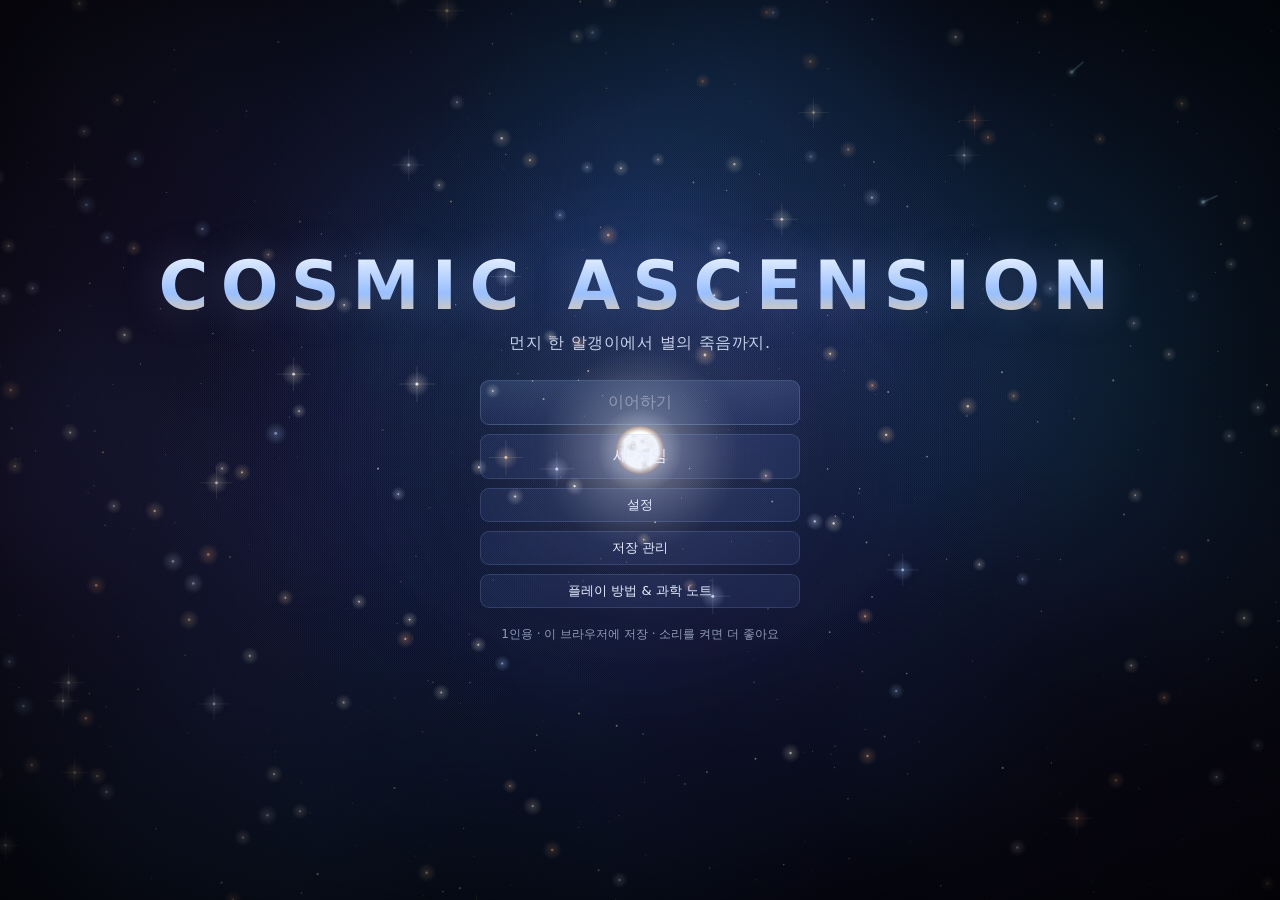
<file: index.html>
<!doctype html>
<html lang="en">
<head>
  <meta charset="utf-8">
  <meta name="viewport" content="width=device-width, initial-scale=1, viewport-fit=cover">
  <title>Cosmic Ascension</title>
  <meta name="description" content="A science-inspired cosmic evolution game: from a grain of dust to stars, supernovae and black holes.">
  <link rel="stylesheet" href="css/style.css">
</head>
<body>
  <canvas id="cosmos" aria-label="Cosmic simulation" data-i18n-aria="aria.canvas"></canvas>

  <!-- in-game HUD -->
  <div id="hud" class="hidden">
    <div id="topbar">
      <div id="res"></div>
      <div id="topbtns">
        <button class="navbtn" data-panel="upgrades" data-tip="Upgrade tree (U)" data-i18n-tip="tip.upgrades"><span data-i18n="top.upgrades">Upgrades</span><i class="badge hidden" id="badge-up"></i></button>
        <button class="navbtn" data-panel="evolution" data-tip="Evolution paths, star fates and discoveries (E)" data-i18n-tip="tip.evolution"><span data-i18n="top.evolution">Evolution</span></button>
        <button class="navbtn" data-panel="minigames" data-tip="Minigames: extra rewards and integration with your system (G)" data-i18n-tip="tip.minigames"><span data-i18n="top.minigames">Minigames</span></button>
        <button class="navbtn" data-panel="codex" data-tip="Codex: bodies, real numbers, your records and the science log (C)" data-i18n-tip="tip.codex"><span data-i18n="top.codex">Codex</span></button>
        <button class="navbtn" data-panel="achievements" data-tip="Achievements: one-time research rewards, kept forever (A)" data-i18n-tip="tip.ach"><span data-i18n="top.ach">Achievements</span></button>
        <button class="navbtn" data-panel="guide" data-tip="Guide: how the game works (H)" data-i18n-tip="tip.guide"><span data-i18n="top.guide">Guide</span></button>
        <button class="navbtn square" id="btn-pause" data-tip="Pause, settings and saves (Esc)" data-i18n-tip="tip.pause" aria-label="Menu">☰</button>
      </div>
    </div>
    <div id="rail">
      <section id="stagebox" class="card">
        <div class="sb-head"><span class="chapter" id="sb-chapter"></span><button class="sb-help" id="sb-help" data-tip="Explain this stage" data-i18n-tip="tip.stageHelp" aria-label="Explain this stage" data-i18n-aria="tip.stageHelp">?</button></div>
        <div class="stagename" id="sb-name"></div>
        <div class="bar"><div class="fill" id="sb-bar"></div></div>
        <div class="sb-next" id="sb-next"></div>
        <div class="now"><span class="now-label" data-i18n="ui.now">Do this now</span><p id="sb-do"></p></div>
      </section>
      <section id="console" class="card collapsed"></section>
    </div>
    <div id="evbox" class="card hidden" aria-live="polite">
      <div class="ev-head"><b id="ev-name"></b><span id="ev-phase"></span></div>
      <div class="ev-prog" id="ev-prog"></div>
      <div class="bar"><div class="fill" id="ev-bar"></div></div>
      <div class="ev-how" id="ev-how"></div>
    </div>
    <div id="abilities"></div>
    <div id="toasts" aria-live="polite"></div>
  </div>

  <aside id="panel" class="glass hidden" aria-label="Panel" data-i18n-aria="aria.panel">
    <header>
      <nav id="panel-tabs">
        <button data-tab="upgrades" data-i18n="top.upgrades">Upgrades</button>
        <button data-tab="evolution" data-i18n="top.evolution">Evolution</button>
        <button data-tab="minigames" data-i18n="top.minigames">Minigames</button>
        <button data-tab="codex" data-i18n="top.codex">Codex</button>
        <button data-tab="achievements" data-i18n="top.ach">Achievements</button>
        <button data-tab="guide" data-i18n="top.guide">Guide</button>
      </nav>
      <button class="btn small" id="panel-close" aria-label="Close panel" data-i18n-aria="aria.closePanel">✕</button>
    </header>
    <div id="panel-body"></div>
  </aside>

  <!-- main menu -->
  <div id="menu" class="hidden">
    <div class="menu-card">
      <h1>COSMIC ASCENSION</h1>
      <p class="tag" data-i18n="menu.tag">From a grain of dust to the death of stars.</p>
      <div class="menu-btns">
        <button class="btn primary big" id="m-continue" data-i18n="menu.continue">Continue</button>
        <button class="btn big" id="m-new" data-i18n="menu.new">New Game</button>
        <button class="btn" id="m-settings" data-i18n="menu.settings">Settings</button>
        <button class="btn" id="m-saves" data-i18n="menu.saves">Save Management</button>
        <button class="btn" id="m-about" data-i18n="menu.about">How to Play &amp; Science Notes</button>
      </div>
      <p class="muted small" data-i18n="menu.foot">Single-player · saves locally in this browser · best with sound on</p>
    </div>
  </div>

  <div id="modal" class="hidden" role="dialog" aria-modal="true"><div class="modal-card glass" id="modal-card"></div></div>

  <div id="cine" class="hidden">
    <div class="cine-text">
      <div class="cine-title" id="cine-title"></div>
      <div class="cine-sub" id="cine-sub"></div>
      <p class="cine-body" id="cine-body"></p>
    </div>
    <button class="btn small" id="cine-skip"><span data-i18n="ui.skip">Skip</span> <kbd>Esc</kbd></button>
  </div>

  <!-- minigame overlay -->
  <div id="mg" class="hidden">
    <header class="mg-head glass">
      <div><b id="mg-title"></b> <span class="muted" id="mg-level"></span></div>
      <div id="mg-hud"></div>
      <div class="row">
        <button class="btn small" id="mg-btn-pause" data-i18n="mgui.pause">Pause</button>
        <button class="btn small" id="mg-btn-restart"><span data-i18n="mgui.restart">Restart</span> <kbd>R</kbd></button>
        <button class="btn small" id="mg-btn-exit" data-i18n="mgui.exit">Exit</button>
      </div>
    </header>
    <canvas id="mg-canvas"></canvas>
    <div class="mg-coach hidden" id="mg-coach" role="status"></div>
    <button class="btn" id="mg-touch" data-i18n="mgui.action">Action</button>
    <div id="mg-rotate" class="muted small" data-i18n="mgui.rotate">Turn your phone sideways for a bigger view</div>
    <div class="mg-panel glass hidden" id="mg-intro"></div>
    <div class="mg-panel glass hidden" id="mg-result"></div>
    <div class="mg-panel glass hidden" id="mg-pause"></div>
  </div>

  <div id="tooltip" role="tooltip"></div>
  <div id="fps" class="hidden"></div>

  <script src="js/core/util.js"></script>
  <script src="js/data/i18n.js"></script>
  <script src="js/data/balance.js"></script>
  <script src="js/data/stages.js"></script>
  <script src="js/data/upgrades.js"></script>
  <script src="js/data/events.js"></script>
  <script src="js/core/state.js"></script>
  <script src="js/data/achievements.js"></script>
  <script src="js/data/atlas.js"></script>
  <script src="js/core/economy.js"></script>
  <script src="js/core/evolution.js"></script>
  <script src="js/core/binary.js"></script>
  <script src="js/core/records.js"></script>
  <script src="js/core/events.js"></script>
  <script src="js/core/guide.js"></script>
  <script src="js/core/sim.js"></script>
  <script src="js/core/audio.js"></script>
  <script src="js/render/background.js"></script>
  <script src="js/render/bodies.js"></script>
  <script src="js/render/fx.js"></script>
  <script src="js/render/renderer.js"></script>
  <script src="js/minigames/models.js"></script>
  <script src="js/minigames/framework.js"></script>
  <script src="js/minigames/gravityArchitect.js"></script>
  <script src="js/minigames/orbitalMechanics.js"></script>
  <script src="js/minigames/stellarStabilization.js"></script>
  <script src="js/minigames/spectralAnalysis.js"></script>
  <script src="js/minigames/asteroidNavigation.js"></script>
  <script src="js/minigames/pulsarTiming.js"></script>
  <script src="js/minigames/blackHoleApproach.js"></script>
  <script src="js/minigames/supernovaSurvival.js"></script>
  <script src="js/ui/ui.js"></script>
  <script src="js/game.js"></script>
  <script>
    window.addEventListener('error', function (e) { var t = document.getElementById('toasts'); if (t) { var d = document.createElement('div'); d.className = 'toast warn'; d.textContent = 'Error: ' + e.message; t.appendChild(d); } });
    CA.Game.boot();
  </script>
</body>
</html>
</file>
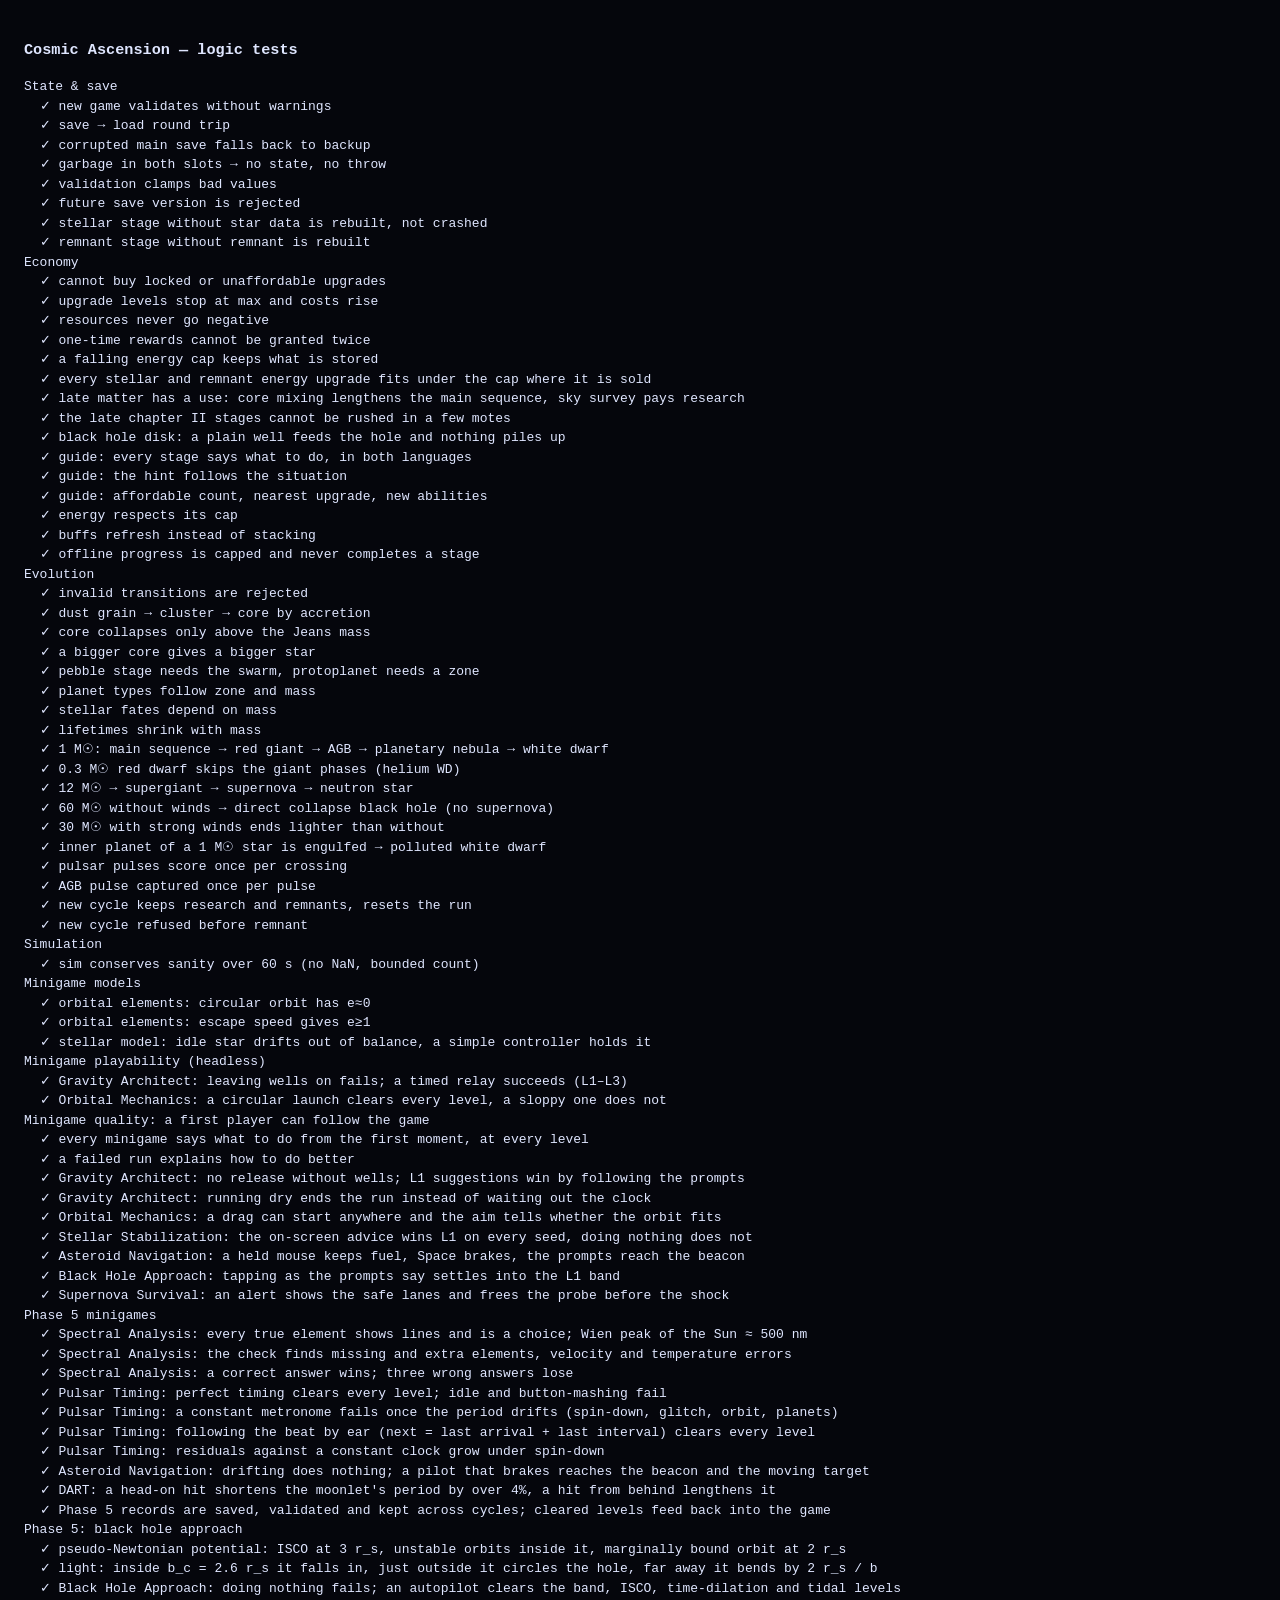
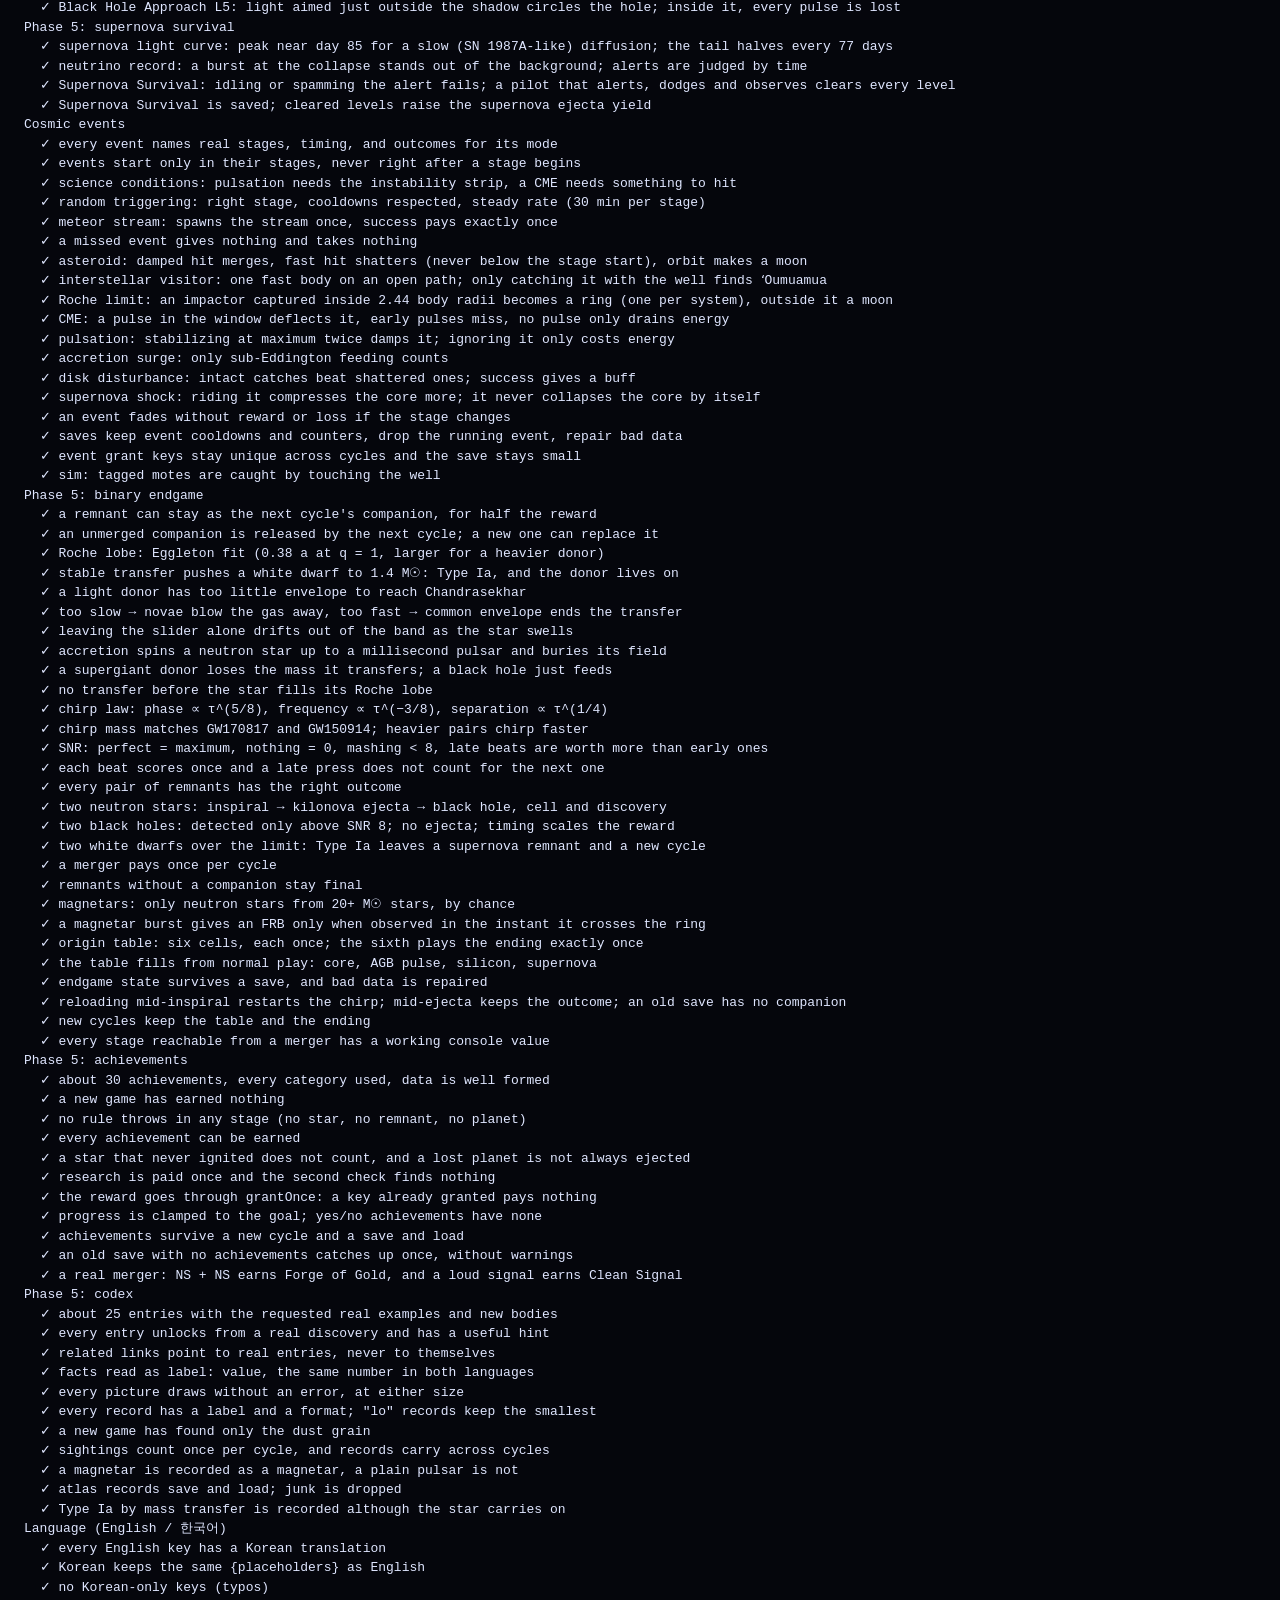
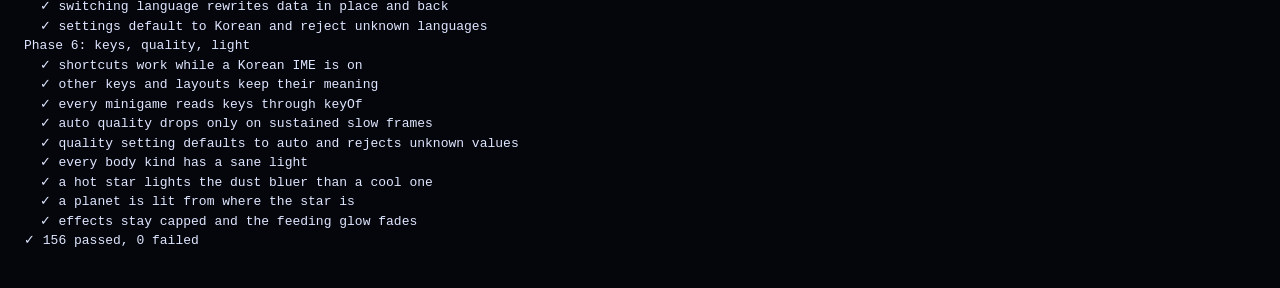
<file: tests/index.html>
<!doctype html>
<html lang="en"><head><meta charset="utf-8"><title>Cosmic Ascension tests</title>
<style>body{background:#05060c;color:#dfe6ff;font:13px/1.5 ui-monospace,monospace;padding:16px}</style></head>
<body><h3>Cosmic Ascension — logic tests</h3><pre id="out">running…</pre>
<script src="../js/core/util.js"></script><script src="../js/data/i18n.js"></script><script src="../js/data/balance.js"></script><script src="../js/data/stages.js"></script>
<script src="../js/data/upgrades.js"></script><script src="../js/data/events.js"></script><script src="../js/core/state.js"></script><script src="../js/data/achievements.js"></script><script src="../js/data/atlas.js"></script><script src="../js/core/economy.js"></script>
<script src="../js/core/evolution.js"></script><script src="../js/core/binary.js"></script><script src="../js/core/records.js"></script><script src="../js/core/events.js"></script>
  <script src="../js/core/guide.js"></script><script src="../js/core/sim.js"></script><script src="../js/render/bodies.js"></script>
<script src="../js/minigames/models.js"></script><script src="../js/minigames/framework.js"></script>
<script src="../js/minigames/gravityArchitect.js"></script><script src="../js/minigames/orbitalMechanics.js"></script><script src="../js/minigames/stellarStabilization.js"></script><script src="../js/minigames/spectralAnalysis.js"></script><script src="../js/minigames/asteroidNavigation.js"></script><script src="../js/minigames/pulsarTiming.js"></script><script src="../js/minigames/blackHoleApproach.js"></script><script src="../js/minigames/supernovaSurvival.js"></script><script src="../js/render/fx.js"></script>
<script src="run.js"></script></body></html>
</file>
<file: css/style.css>
:root {
  --bg: #02030a;
  --glass: rgba(10, 14, 30, 0.62);
  --glass-strong: rgba(10, 14, 30, 0.88);
  --solid: rgba(8, 11, 24, 0.98);
  --line: rgba(160, 190, 255, 0.16);
  --text: #e6ecff;
  --muted: #8f9bb8;
  --accent: #9cc2ff;
  --accent2: #ffcf8a;
  --ok: #7dffb0;
  --bad: #ff8a7a;
  --warn: #ffd27a;
  --matter: #d9c7b0;
  --energy: #8ff0ff;
  --heavy: #ffa860;
  --research: #c5b4ff;
  --remnant: #ff9fd0;
  --radius: 12px;
  --surface: rgba(11, 14, 27, .86);
  --hair: rgba(190, 205, 255, .13);
  font-family: Pretendard, Inter, -apple-system, "Apple SD Gothic Neo", "Noto Sans KR", "Segoe UI", system-ui, sans-serif;
}
* { box-sizing: border-box; }
html, body { margin: 0; height: 100%; overflow: hidden; background: var(--bg); color: var(--text); }
body { user-select: none; -webkit-user-select: none; -webkit-touch-callout: none; -webkit-tap-highlight-color: transparent; touch-action: manipulation; }
canvas#cosmos { position: fixed; inset: 0; display: block; cursor: crosshair; touch-action: none; }
.hidden { display: none !important; }
.muted { color: var(--muted); }
.small { font-size: 12px; }
.ok { color: var(--ok); } .bad { color: var(--bad); } .warnc { color: var(--warn); }
kbd { font: 600 10px/1 ui-monospace, monospace; padding: 2px 4px; border: 1px solid var(--line); border-radius: 4px; color: var(--muted); margin-left: 4px; }
.glass { background: var(--glass); border: 1px solid var(--line); border-radius: var(--radius); backdrop-filter: blur(8px); -webkit-backdrop-filter: blur(8px); }
.row { display: flex; gap: 8px; flex-wrap: wrap; align-items: center; }

.btn { font: inherit; font-size: 13px; color: var(--text); background: rgba(120, 150, 255, 0.10); border: 1px solid var(--line); border-radius: 9px; padding: 7px 12px; cursor: pointer; transition: background .15s, border-color .15s, transform .05s; }
.btn:hover:not(:disabled) { background: rgba(140, 170, 255, 0.22); border-color: rgba(160, 190, 255, 0.4); }
.btn:active:not(:disabled) { transform: translateY(1px); }
.btn:disabled { opacity: .45; cursor: not-allowed; }
.btn.primary { background: linear-gradient(180deg, rgba(150, 190, 255, .35), rgba(110, 140, 255, .22)); border-color: rgba(170, 200, 255, .5); }
.btn.gold { background: linear-gradient(180deg, rgba(255, 210, 140, .35), rgba(255, 170, 90, .2)); border-color: rgba(255, 210, 150, .55); }
.btn.big { font-size: 16px; padding: 11px 18px; }
.btn.small { font-size: 12px; padding: 5px 9px; }
.btn.icon { padding: 6px 8px; font-size: 12.5px; }
.btn.icon kbd { margin-left: 6px; }
.btn:focus-visible, button:focus-visible { outline: 2px solid var(--accent); outline-offset: 2px; }

/* ---------- HUD ----------
   One reading order: resources and menus along the top, then a single left rail (where am I → what do I do → controls).
   The action dock stays at the bottom; everything else appears only when it has something to say. */
#hud { position: fixed; inset: 0; pointer-events: none; }
#hud > *, #rail > * { pointer-events: auto; }
.card { background: var(--surface); border: 1px solid var(--hair); border-radius: 14px; }
#topbar { position: absolute; top: 0; left: 0; right: 0; height: 56px; padding: 0 12px; display: flex; align-items: center; justify-content: space-between; gap: 16px; background: linear-gradient(180deg, rgba(4, 6, 15, .9), rgba(4, 6, 15, 0)); pointer-events: none; }
#topbar > * { pointer-events: auto; }
#res { display: flex; align-items: center; gap: 18px; min-width: 0; font-size: 12px; }
.res-row { position: relative; display: grid; grid-template-columns: auto auto; column-gap: 6px; align-items: center; white-space: nowrap; }
.res-row .dot { width: 7px; height: 7px; border-radius: 50%; }
.res-row .nm { color: var(--muted); font-size: 11px; }
.res-row .val { grid-column: 1 / 3; font-size: 15px; font-weight: 650; font-variant-numeric: tabular-nums; line-height: 1.25; }
.res-row .val small { font-size: 11px; font-weight: 500; color: var(--muted); }
.ebar { grid-column: 1 / 3; height: 2px; margin-top: 2px; background: rgba(255, 255, 255, .1); border-radius: 2px; overflow: hidden; }
.ebar > div { height: 100%; background: var(--energy); }
.res-buffs { font-size: 11px; color: var(--ok); }
#topbtns { display: flex; align-items: center; gap: 2px; flex: none; }
.navbtn { position: relative; font: inherit; font-size: 13px; font-weight: 500; color: #c3cce3; background: none; border: 0; border-radius: 8px; padding: 8px 10px; cursor: pointer; transition: background .15s, color .15s; }
.navbtn:hover { color: var(--text); background: rgba(255, 255, 255, .08); }
.navbtn.square { padding: 8px 11px; }
.badge { position: absolute; top: -3px; right: -5px; min-width: 16px; height: 16px; padding: 0 4px; border-radius: 8px; background: var(--accent2); color: #1b1307; font: 700 10.5px/16px inherit; font-style: normal; text-align: center; }

#rail { position: absolute; top: 64px; left: 12px; bottom: 12px; width: 288px; display: flex; flex-direction: column; gap: 8px; pointer-events: none; }
#stagebox { padding: 12px 14px 13px; }
.sb-head { display: flex; align-items: center; justify-content: space-between; gap: 8px; }
#stagebox .chapter { font-size: 11px; color: var(--muted); }
.sb-help { width: 20px; height: 20px; padding: 0; flex: none; font: 600 12px/1 inherit; color: var(--muted); background: none; border: 1px solid var(--hair); border-radius: 50%; cursor: pointer; }
.sb-help:hover { color: var(--text); border-color: var(--accent); }
#stagebox .stagename { font-size: 21px; font-weight: 700; line-height: 1.25; margin: 1px 0 9px; }
.bar { height: 4px; background: rgba(255, 255, 255, .1); border-radius: 2px; overflow: hidden; }
.bar .fill { height: 100%; width: 0; background: var(--accent2); transition: width .2s; }
.sb-next { margin-top: 6px; font-size: 11px; color: var(--muted); }
.now { margin-top: 11px; padding-top: 10px; border-top: 1px solid var(--hair); }
.now-label { font-size: 11px; font-weight: 650; color: var(--accent2); }
.now p { margin: 3px 0 0; font-size: 14px; line-height: 1.45; }
#console { padding: 11px 14px; min-height: 0; overflow: auto; font-size: 12.5px; }
#console h4 { margin: 0 0 7px; font-size: 13px; }
#console.collapsed h4, #console.collapsed .note, #console.collapsed .kv > span:nth-child(n+3) { display: none; }
#console .kv { display: grid; grid-template-columns: 1fr auto; gap: 3px 10px; }
#console .kv span:nth-child(odd) { color: var(--muted); }
#console .kv span:nth-child(even) { font-variant-numeric: tabular-nums; font-weight: 600; text-align: right; }
#console .note { color: var(--muted); font-size: 12px; line-height: 1.45; margin: 9px 0 0; }
#console .fate { margin-top: 10px; font-size: 12px; line-height: 1.4; color: #d9dfef; }
#console .actions { margin-top: 10px; display: flex; gap: 6px; flex-wrap: wrap; }
#console .actions .btn { flex: 1; }
.c-more { display: block; margin-top: 9px; padding: 0; font: inherit; font-size: 11px; color: var(--muted); background: none; border: 0; cursor: pointer; }
.c-more:hover { color: var(--text); }
.meter { position: relative; height: 10px; background: rgba(255, 255, 255, .08); border-radius: 5px; margin: 9px 0 4px; overflow: hidden; }
.meter .band { position: absolute; top: 0; bottom: 0; background: rgba(90, 220, 140, .32); }
.meter .needle { position: absolute; top: 0; bottom: 0; width: 3px; margin-left: -1px; background: var(--ok); border-radius: 2px; transition: left .1s; }
.meter-labels { display: flex; justify-content: space-between; font-size: 10.5px; color: var(--muted); }
input[type=range] { width: 100%; accent-color: var(--accent2); }
.onion { display: flex; flex-direction: column; gap: 3px; margin-top: 2px; }
.onion div { display: grid; grid-template-columns: 62px 1fr 78px; gap: 6px; align-items: center; font-size: 11.5px; }
.onion .ob { height: 4px; border-radius: 2px; background: rgba(255, 255, 255, .08); overflow: hidden; }
.onion .ob i { display: block; height: 100%; background: var(--heavy); }
.onion .done { color: var(--muted); } .onion .now { color: var(--accent2); font-weight: 600; margin: 0; padding: 0; border: 0; }

#abilities { position: absolute; bottom: 12px; left: 50%; transform: translateX(-50%); display: flex; gap: 6px; padding: 6px; background: var(--surface); border: 1px solid var(--hair); border-radius: 14px; }
.ab { position: relative; width: 82px; padding: 7px 5px 6px; text-align: center; font-size: 11.5px; line-height: 1.2; overflow: hidden; background: rgba(255, 255, 255, .05); border: 0; border-radius: 9px; backdrop-filter: none; -webkit-backdrop-filter: none; }
.ab .key { display: block; font: 700 10px ui-monospace, monospace; color: var(--muted); position: static; }
.ab .nm { display: block; font-weight: 600; margin: 2px 0 2px; }
.ab .cost { color: var(--energy); font-size: 10.5px; }
.ab .cd { position: absolute; left: 0; right: 0; bottom: 0; background: rgba(0, 0, 0, .55); pointer-events: none; }
.ab.passive { background: none; cursor: default; }

#toasts { position: absolute; right: 12px; bottom: 12px; width: 300px; display: flex; flex-direction: column-reverse; gap: 6px; pointer-events: none; }
.toast { padding: 9px 12px; border-radius: 10px; background: var(--surface); border: 1px solid var(--hair); border-left: 3px solid var(--accent); font-size: 12.5px; line-height: 1.4; animation: tin .25s ease-out; }
.toast.warn { border-left-color: var(--heavy); }
.toast.discovery { border-left-color: var(--research); }
.toast.stage { border-left-color: var(--accent2); }
.toast.event { border-left-color: var(--ok); }
.toast.ach { border-left-color: var(--accent2); }
#toasts .toast:nth-child(n+4) { display: none; }
/* cosmic event: its own banner, centred, and only while one is running */
#evbox { position: absolute; top: 64px; left: 50%; transform: translateX(-50%); width: min(420px, calc(100vw - 640px)); min-width: 300px; padding: 9px 12px 10px; font-size: 12.5px; line-height: 1.4; border-color: rgba(120, 230, 200, .45); }
#evbox.warn { border-color: rgba(255, 180, 120, .55); }
#evbox.alert { border-color: rgba(140, 255, 200, .95); box-shadow: 0 0 14px rgba(120, 255, 190, .25); }
#evbox .ev-head { display: flex; justify-content: space-between; gap: 8px; }
#evbox .ev-head span { color: var(--muted); font-variant-numeric: tabular-nums; }
#evbox .ev-prog { margin: 2px 0 5px; color: #d9f5ea; }
#evbox.alert .ev-prog { color: var(--ok); font-weight: 600; }
#evbox .bar .fill { background: #7fe6c8; transition: none; }
#evbox .ev-how { margin-top: 5px; color: var(--muted); font-size: 12px; }
.toast.out { opacity: 0; transition: opacity .4s; }
@keyframes tin { from { opacity: 0; transform: translateY(-6px); } to { opacity: 1; transform: none; } }

/* ---------- panel ---------- */
#panel { position: fixed; top: 60px; right: 12px; bottom: 12px; width: 420px; display: flex; flex-direction: column; z-index: 5; background: var(--glass-strong); }
#panel header { display: flex; align-items: center; justify-content: space-between; padding: 8px 10px; border-bottom: 1px solid var(--line); }
#panel-tabs { display: flex; gap: 2px; flex-wrap: wrap; }
#panel-tabs button { font: inherit; font-size: 12.5px; background: none; border: 0; color: var(--muted); padding: 6px 6px; border-radius: 7px; cursor: pointer; }
#panel-tabs button.on { color: var(--text); background: rgba(140, 170, 255, .16); }
#panel-body { overflow: auto; padding: 10px 12px 16px; font-size: 13px; }
#panel-body h3, .guide h3, .modal-card h3 { font-size: 12px; font-weight: 650; color: var(--muted); margin: 16px 0 6px; }
.empty { color: #c6d0ea; font-size: 13px; line-height: 1.5; padding: 14px 4px; }
.btn.wide { width: 100%; }
.btn.ghost { background: none; border-color: transparent; color: var(--muted); }
.road { list-style: none; margin: 10px 0; padding: 0; display: grid; gap: 2px; }
.road li { display: grid; gap: 1px; padding: 7px 10px; border-left: 2px solid var(--hair); font-size: 12.5px; line-height: 1.4; }
.road li span { color: var(--muted); }
.road li.done { border-left-color: var(--accent); }
.road li.now { border-left-color: var(--accent2); background: rgba(255, 207, 138, .07); }
.gd-row { display: grid; grid-template-columns: 96px 1fr; gap: 10px; padding: 5px 0; font-size: 12.5px; line-height: 1.45; }
.gd-row span { color: #c6d0ea; }
.card-kicker { font-size: 11.5px; color: var(--accent2); margin-bottom: 2px; }
.goal { margin: 10px 0; padding: 9px 11px; border-radius: 9px; background: rgba(255, 207, 138, .08); }
.goal span { display: block; font-size: 11px; font-weight: 650; color: var(--accent2); }
.ablist { list-style: none; margin: 0; padding: 0; display: grid; gap: 7px; }
.ablist li { font-size: 13px; line-height: 1.4; }
.upg { display: grid; grid-template-columns: 1fr auto; gap: 3px 10px; padding: 10px 11px; border-radius: 10px; margin-bottom: 6px; background: rgba(255, 255, 255, .045); }
.upg.locked { opacity: .5; }
.upg .nm { font-weight: 600; }
.upg .lv { color: var(--muted); font-size: 11.5px; }
.upg .ds { grid-column: 1 / 3; color: #b8c2dc; font-size: 12px; }
.upg .fx { color: var(--accent); font-size: 11.5px; }
.upg .btn { align-self: center; grid-row: 1 / 3; grid-column: 2; min-width: 96px; }
.res-matter { color: var(--matter); } .res-energy { color: var(--energy); } .res-heavy { color: var(--heavy); } .res-research { color: var(--research); } .res-remnants { color: var(--remnant); }
.chips { display: flex; flex-wrap: wrap; gap: 5px; }
.chip { font-size: 11.5px; padding: 4px 8px; border-radius: 999px; border: 1px solid var(--line); color: var(--muted); }
.chip.reached { color: var(--text); border-color: rgba(160, 200, 255, .45); }
.chip.now { color: #111; background: var(--accent2); border-color: var(--accent2); font-weight: 600; }
.branch { border-left: 2px solid var(--line); padding: 4px 0 4px 10px; margin: 6px 0; }
.branch b { font-size: 12.5px; }
#console .binbox { margin-top: 9px; padding-top: 8px; border-top: 1px solid var(--line); }
#console .binbox label { display: block; margin-top: 6px; }
#console .binbox input[type=range] { width: 100%; }
.origins { display: grid; grid-template-columns: repeat(2, 1fr); gap: 6px; margin: 6px 0; }
.origins div { padding: 7px 8px; border-radius: 9px; border: 1px solid var(--line); font-size: 11.5px; line-height: 1.35; }
.origins .found { border-color: rgba(255, 207, 138, .55); background: rgba(255, 207, 138, .08); }
.origins .found span { color: var(--accent2); }
.origins .unk { color: var(--muted); }
.origins .unk b { color: #b6c0da; }
.disc { display: grid; grid-template-columns: repeat(2, 1fr); gap: 6px; }
.disc div { padding: 7px 8px; border-radius: 9px; border: 1px solid var(--line); font-size: 11.5px; line-height: 1.3; }
.disc .found { border-color: rgba(200, 160, 255, .45); background: rgba(170, 120, 255, .06); }
.disc .unk { color: var(--muted); }
.mgcard { padding: 11px; border: 1px solid var(--line); border-radius: 11px; margin-bottom: 9px; }
.mgcard h4 { margin: 0 0 3px; font-size: 14px; }
.mgcard p { margin: 4px 0 8px; color: #b8c2dc; font-size: 12px; line-height: 1.4; }
.lvls { display: flex; gap: 5px; flex-wrap: wrap; }
.lvls .btn { min-width: 58px; font-size: 11.5px; padding: 5px 7px; }
.sci { padding: 9px 10px; border: 1px solid var(--line); border-radius: 10px; margin-bottom: 7px; font-size: 12.5px; line-height: 1.45; color: #c6d0ea; }
.sci b { color: var(--text); }
.ach { display: grid; grid-template-columns: 1fr auto; gap: 2px 10px; padding: 8px 10px; border: 1px solid var(--line); border-radius: 10px; margin-bottom: 6px; background: rgba(255, 255, 255, .02); }
.ach b { font-size: 13px; }
.ach .rw { font-size: 11.5px; color: var(--research); white-space: nowrap; }
.ach .ds { grid-column: 1 / 3; color: #b8c2dc; font-size: 12px; line-height: 1.4; }
.ach .pr { grid-column: 1 / 3; display: flex; align-items: center; gap: 8px; margin-top: 3px; font-size: 11px; color: var(--muted); font-variant-numeric: tabular-nums; }
.ach .pr .bar { flex: 1; height: 4px; }
.ach.got { border-color: rgba(255, 207, 138, .55); background: rgba(255, 207, 138, .07); }
.ach.unk, .ach.unk .ds { color: var(--muted); }
.subtabs { display: flex; gap: 4px; margin-bottom: 10px; }
.subtabs button { flex: 1; font: inherit; font-size: 12.5px; padding: 6px 8px; border-radius: 8px; border: 1px solid var(--line); background: none; color: var(--muted); cursor: pointer; }
.subtabs button.on { color: var(--text); background: rgba(140, 170, 255, .16); border-color: rgba(160, 190, 255, .4); }
.atl-grid { display: grid; grid-template-columns: repeat(4, minmax(0, 1fr)); gap: 6px; }
.atl { font: inherit; font-size: 10.5px; line-height: 1.2; color: var(--text); display: flex; flex-direction: column; gap: 3px; padding: 3px 3px 6px; border: 1px solid var(--line); border-radius: 9px; background: rgba(0, 0, 0, .35); text-align: center; cursor: pointer; }
.atl:hover { border-color: rgba(160, 190, 255, .5); }
.atl canvas { display: block; width: 100%; aspect-ratio: 1; }
.atl.unk { color: var(--muted); }
.atl-big { display: block; width: 100%; height: 190px; margin: 8px 0 6px; border-radius: 10px; background: #03040c; border: 1px solid var(--line); }
.atl-name { margin: 8px 0 4px; font-size: 15px; }
.atl-facts { display: grid; grid-template-columns: auto 1fr; gap: 3px 12px; margin-bottom: 9px; font-size: 12.5px; line-height: 1.35; }
.atl-facts span:nth-child(odd) { color: var(--muted); }
button.chip { font: inherit; font-size: 11.5px; background: none; cursor: pointer; }

/* ---------- menu / modal / cinematic ---------- */
#menu { position: fixed; inset: 0; display: grid; place-items: center; background: radial-gradient(ellipse at center, rgba(0, 0, 0, 0) 30%, rgba(0, 0, 0, .6)); z-index: 6; }
.menu-card { text-align: center; padding: 30px; }
.menu-card h1 { font-size: clamp(34px, 7vw, 68px); letter-spacing: .18em; margin: 0; font-weight: 800; background: linear-gradient(180deg, #fff, #9cc2ff 60%, #ffcf8a); -webkit-background-clip: text; background-clip: text; color: transparent; text-shadow: 0 0 40px rgba(140, 180, 255, .25); }
.menu-card .tag { color: #c6d0ea; margin: 8px 0 26px; letter-spacing: .04em; }
.menu-btns { display: flex; flex-direction: column; gap: 9px; width: min(320px, 80vw); margin: 0 auto 18px; }
#modal { position: fixed; inset: 0; display: grid; place-items: center; background: rgba(0, 0, 0, .5); z-index: 20; padding: 16px; }
.modal-card { width: min(560px, 100%); max-height: calc(100vh - 32px); max-height: calc(100dvh - 32px); overflow: auto; padding: 18px 20px; background: var(--glass-strong); font-size: 13.5px; line-height: 1.5; }
.modal-card h2 { margin: 0 0 8px; font-size: 19px; }
.modal-card .row { margin-top: 14px; }
.modal-card label { display: grid; grid-template-columns: 150px 1fr; gap: 10px; align-items: center; margin: 7px 0; }
.modal-card label.check { grid-template-columns: 18px 1fr; }
.modal-card textarea { width: 100%; min-height: 90px; font: 11px ui-monospace, monospace; background: rgba(0, 0, 0, .4); color: var(--text); border: 1px solid var(--line); border-radius: 8px; padding: 8px; user-select: text; }
.modal-card input[type=text] { font: inherit; background: rgba(0, 0, 0, .4); color: var(--text); border: 1px solid var(--line); border-radius: 8px; padding: 6px 8px; }
.modal-card select { font: inherit; background: rgba(0, 0, 0, .4); color: var(--text); border: 1px solid var(--line); border-radius: 8px; padding: 5px; }
.choice { display: grid; grid-template-columns: 1fr 1fr; gap: 10px; margin-top: 10px; }
.choice button { text-align: left; padding: 12px; line-height: 1.4; }
.choice button b { display: block; font-size: 14px; margin-bottom: 4px; }
#cine { position: fixed; inset: 0; z-index: 8; pointer-events: none; display: flex; align-items: flex-end; justify-content: center; padding-bottom: 13vh; }
#cine .cine-text { text-align: center; max-width: 640px; padding: 0 20px; animation: cfade 1s ease-out; text-shadow: 0 2px 12px #000; }
.cine-title { font-size: clamp(26px, 5vw, 44px); font-weight: 800; letter-spacing: .12em; text-transform: uppercase; }
.cine-sub { color: var(--accent2); margin: 4px 0 10px; letter-spacing: .05em; }
.cine-body { color: #d8e0f5; font-size: 14px; line-height: 1.55; }
#cine-skip { position: fixed; right: 18px; bottom: 18px; pointer-events: auto; }
@keyframes cfade { from { opacity: 0; transform: translateY(10px); } to { opacity: 1; } }

/* ---------- minigame ---------- */
#mg { position: fixed; inset: 0; z-index: 10; background: #02030a; display: flex; flex-direction: column; }
.mg-head { display: flex; align-items: center; justify-content: space-between; gap: 12px; padding: 7px 14px; background: var(--surface); backdrop-filter: none; -webkit-backdrop-filter: none; border-radius: 0; border-width: 0 0 1px; flex-wrap: wrap; }
#mg-hud { display: flex; gap: 14px; font-size: 12.5px; color: #c6d0ea; flex-wrap: wrap; align-items: center; }
#mg-canvas { flex: 1; width: 100%; min-height: 0; display: block; cursor: crosshair; touch-action: none; }
#mg-touch { display: none; position: absolute; right: calc(14px + env(safe-area-inset-right)); bottom: calc(14px + env(safe-area-inset-bottom)); width: 78px; height: 78px; padding: 0; border-radius: 50%; touch-action: none; }
#mg-rotate { display: none; position: absolute; left: 0; right: 0; bottom: calc(40px + env(safe-area-inset-bottom)); text-align: center; pointer-events: none; }
.mg-panel { position: absolute; top: 50%; left: 50%; transform: translate(-50%, -50%); width: min(560px, calc(100vw - 32px)); max-height: calc(100vh - 100px); overflow: auto; padding: 20px 22px; background: var(--solid); border-color: var(--hair); border-radius: 14px; font-size: 14px; line-height: 1.55; }
.mg-panel h3 { margin: 0 0 8px; font-size: 20px; }
.mg-controls { padding-left: 18px; margin: 8px 0; color: #c6d0ea; }
.mg-sci { color: var(--muted); font-size: 12.5px; margin-top: 10px; }
details.mg-sci summary { cursor: pointer; }
details.mg-sci[open] summary { margin-bottom: 4px; }
.mg-obj { padding: 9px 12px; border-radius: 8px; background: rgba(125, 255, 176, 0.07); }
.mg-hint { padding: 9px 12px; border-radius: 8px; background: rgba(255, 214, 102, 0.08); }
.mg-coach { position: absolute; top: 52px; left: 50%; transform: translateX(-50%); max-width: min(720px, calc(100vw - 24px)); padding: 5px 14px; border-radius: 999px; background: rgba(6, 9, 20, 0.82); border: 1px solid var(--hair); color: #e6eeff; font-size: 14px; font-weight: 600; text-align: center; pointer-events: none; }
.mg-coach.ok { color: var(--ok); }
.mg-coach.warn { color: #ffb86b; border-color: rgba(255, 184, 107, 0.45); }
#mg:not(.live) #mg-btn-pause, #mg:not(.live) #mg-btn-restart { display: none; }
.mg-score { font-size: 15px; }
.mg-rewards { padding-left: 18px; color: var(--ok); }

#tooltip { position: fixed; z-index: 30; max-width: 280px; padding: 7px 10px; border-radius: 8px; background: rgba(6, 9, 20, .95); border: 1px solid var(--line); font-size: 12px; line-height: 1.4; pointer-events: none; opacity: 0; transition: opacity .12s; }
#tooltip.on { opacity: 1; }
#fps { position: fixed; bottom: 4px; right: 6px; font: 11px ui-monospace, monospace; color: var(--muted); z-index: 40; }

/* ---------- responsive ---------- */
@media (max-width: 1240px) { #res .nm { display: none; } #res { gap: 13px; } .navbtn { padding: 8px 7px; font-size: 12.5px; } }
@media (max-width: 1040px) {
  #evbox { top: auto; bottom: 92px; width: min(420px, calc(100vw - 330px)); left: calc(50% + 150px); }
  #panel { width: min(420px, calc(100vw - 24px)); }
}
/* Frosted glass re-blurs the moving canvas every frame: skipped on weak devices and on touch screens. */
body.lowfx .glass { backdrop-filter: none; -webkit-backdrop-filter: none; background: var(--glass-strong); }
body.lowfx #panel, body.lowfx .modal-card, body.lowfx .mg-panel { background: var(--solid); }
@media (hover: none) {
  .navbtn { min-height: 36px; }
  .glass { backdrop-filter: none; -webkit-backdrop-filter: none; background: var(--glass-strong); }
  #panel, .modal-card, .mg-panel { background: var(--solid); } /* without the blur, text behind would show through */
  #tooltip, .ab .key { display: none; }
  .btn { min-height: 36px; }
}
@media (hover: none) and (pointer: coarse) { #mg-touch { display: block; } }
/* phone, upright: the HUD is one column, so nothing can overlap, and the sim keeps the space between */
@media (max-width: 760px) {
  #hud { display: flex; flex-direction: column; gap: 6px; padding: calc(6px + env(safe-area-inset-top)) 6px calc(6px + env(safe-area-inset-bottom)); }
  #topbar, #stagebox, #console, #abilities, #evbox { position: static; transform: none; width: auto; min-width: 0; max-width: none; height: auto; }
  #topbar { order: 0; display: flex; flex-direction: column; align-items: stretch; gap: 3px; padding: 0; background: none; }
  #rail { display: contents; }
  #res { flex-wrap: wrap; gap: 2px 12px; padding: 4px 8px; background: var(--surface); border-radius: 10px; }
  .res-row { display: flex; gap: 5px; }
  .res-row .nm, .ebar, .res-row .val small { display: none; }
  .res-row .val { font-size: 13px; }
  #topbtns { display: grid; grid-template-columns: repeat(6, minmax(0, 1fr)) auto; gap: 2px; background: var(--surface); border-radius: 10px; }
  .navbtn { padding: 7px 0; font-size: 11.5px; white-space: nowrap; }
  .badge { top: 0; right: 1px; }
  .navbtn.square { padding: 7px 10px; }
  #stagebox { order: 2; padding: 7px 10px 8px; }
  #stagebox .stagename { font-size: 15px; margin: 0 0 4px; }
  .sb-next { display: none; }
  .now { margin-top: 6px; padding-top: 5px; }
  .now-label { display: none; }
  .now p { margin: 0; font-size: 12.5px; line-height: 1.35; }
  #evbox { order: 3; padding: 5px 8px 6px; font-size: 11.5px; }
  #evbox .ev-how { font-size: 11px; }
  #console { order: 4; margin-top: auto; max-height: 34vh; max-height: 34dvh; padding: 7px 10px; font-size: 11.5px; }
  #abilities { order: 5; gap: 3px; padding: 3px; }
  .ab { flex: 1 1 0; min-width: 0; width: auto; padding: 5px 2px 4px; font-size: 10.5px; }
  #toasts { position: static; order: 3; width: auto; flex-direction: column; } /* in the free space above the console, so it never covers a control */
  .toast { padding: 7px 10px; font-size: 12px; display: -webkit-box; -webkit-box-orient: vertical; -webkit-line-clamp: 3; overflow: hidden; }
  #toasts .toast:nth-child(n+3) { display: none; }
  #panel { top: calc(6px + env(safe-area-inset-top)); left: 6px; right: 6px; bottom: calc(6px + env(safe-area-inset-bottom)); width: auto; }
  #panel-body { -webkit-overflow-scrolling: touch; }
  .atl-grid { grid-template-columns: repeat(3, minmax(0, 1fr)); }
  .choice { grid-template-columns: 1fr; }
  .modal-card label { grid-template-columns: 112px 1fr; }
  .modal-card label.check { grid-template-columns: 18px 1fr; }
  .mg-head { padding: 5px 8px; gap: 6px; }
  #mg-hud { gap: 8px; font-size: 11px; }
  .mg-coach { top: 40px; font-size: 12px; padding: 3px 10px; }
}
@media (max-width: 760px) and (orientation: portrait) { #mg-rotate { display: block; } }
/* phone, sideways: little height, so the rail narrows, its details fold away, and the middle stays free */
@media (max-height: 500px) and (min-width: 561px) {
  #topbar { height: 40px; padding: 0 calc(6px + env(safe-area-inset-right)) 0 calc(6px + env(safe-area-inset-left)); gap: 8px; }
  #res { gap: 9px; } .res-row .nm, .res-row .val small, .ebar { display: none; } .res-row .val { font-size: 12px; }
  .navbtn { padding: 5px 4px; font-size: 11px; }
  #rail { top: 42px; left: calc(6px + env(safe-area-inset-left)); bottom: 6px; width: 216px; gap: 4px; }
  #stagebox { padding: 5px 9px 6px; }
  #stagebox { position: relative; }
  .sb-head { position: absolute; top: 4px; right: 5px; }
  #stagebox .chapter, .sb-next, .now-label { display: none; }
  #stagebox .stagename { font-size: 13px; margin: 0 0 3px; }
  .now { margin-top: 4px; padding-top: 3px; } .now p { margin: 0; font-size: 11px; line-height: 1.3; }
  #console { padding: 5px 9px; font-size: 11px; }
  #evbox { top: 42px; bottom: auto; left: 50%; width: 280px; min-width: 0; padding: 4px 8px; font-size: 11px; } #evbox .ev-how { display: none; }
  #abilities { left: auto; right: calc(6px + env(safe-area-inset-right)); bottom: 6px; transform: none; padding: 3px; gap: 3px; }
  .ab { width: 58px; padding: 4px 3px; font-size: 10px; }
  #toasts { right: calc(6px + env(safe-area-inset-right)); bottom: 62px; width: 240px; }
  .toast { padding: 5px 8px; font-size: 11px; }
  #toasts .toast:nth-child(n+3) { display: none; }
  #panel { top: 6px; bottom: 6px; right: 6px; width: min(400px, calc(100vw - 12px)); }
  .modal-card { max-height: calc(100vh - 12px); max-height: calc(100dvh - 12px); }
  #modal { padding: 6px; }
}
@media (prefers-reduced-motion: reduce) { * { animation: none !important; transition: none !important; } }
</file>
